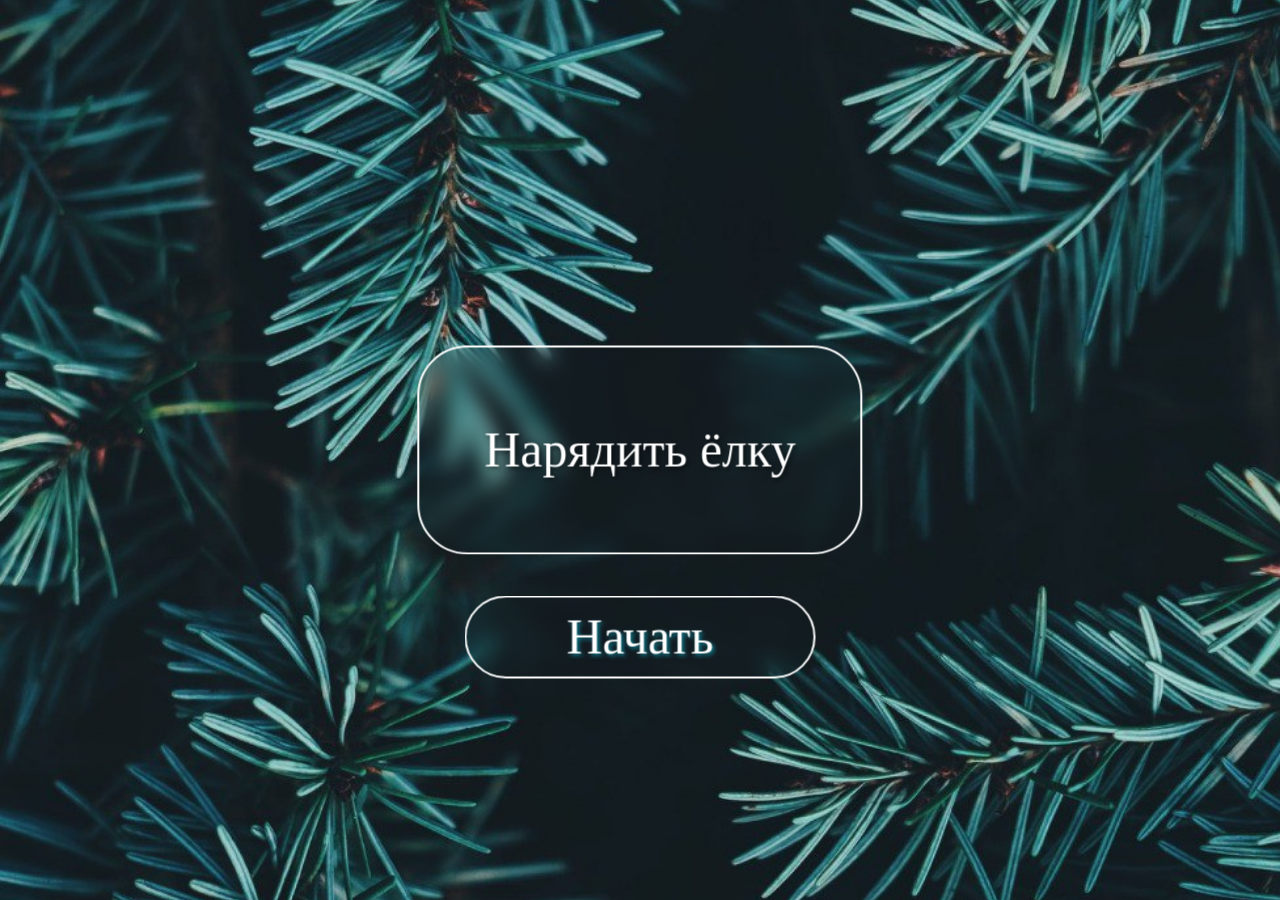
<file: index.html>
<!DOCTYPE html>
<html lang="en">
    <head>
        <meta charset="UTF-8">
        <meta http-equiv="X-UA-Compatible" content="IE=edge">
        <meta name="viewport" content="width=device-width, initial-scale=1.0">
        <title>
            elochkaaa
        </title>
        <link rel="stylesheet" href="./styles/elka.css">
    </head>
    <body>
<!-- <div class="sharik">
    <img src="images/sharik.jpg">
</div> -->
        <a class="button1">Нарядить ёлку</a>
        <a class="start" href="xmas-tree.html">Начать</a>
        <footer>

        </footer>
        <script src="ela.js"></script>
    </body>
    </html>
</file>
<file: styles/elka.css>
/* .sharik {
    max-width: 1200px;
    margin: 0 auto;
    display: flex;
    justify-content: space-between;
    flex-direction: column;
    gap: 20px;
} */

body {
    background-image: url('../images/background.jpg');
    background-size: cover;
    background-position: center;
    color: #fff;
    height: 100vh;
    margin: 0;
    display: flex;
    flex-direction: column;
    font-family: 'Neucha', cursive;
    font-size: 16px;
    line-height: 1.5;
    letter-spacing: 1;
}

.button1 {
        text-decoration: none;
        position: absolute;
        top: 50%;
        left: 50%;
        transform: translate(-50%, -50%);
        
    text-align: center;
    padding: 65px;
        border-radius: 50px;
        font-size: 50px;
        color: #fff;
        text-shadow: 2px 2px 4px rgba(0, 0, 0, 0.5);
        background:transparent;
        backdrop-filter: blur(10px);
        border: 2px solid #fff;
    }
    .start{
        text-decoration: none;
        position: absolute;
        bottom: 20%;
        left: 50%;
        transform: translate(-50%, -50%);
        text-align: center;;
       padding: 2px 100px ;
        border-radius: 50px;
        font-size: 50px;
        color: #fff;
        text-shadow: 2px 2px 4px rgba(0, 225, 255, 0.5);
        background:transparent;
        backdrop-filter: blur(10px);
        border: 2px solid #fff;
    
         
        }
    
    .start:hover{
        border-color: rgb(91, 210, 214);
    }
    .button1:hover{
        border-color: rgb(91, 210, 214);
    }

    .layout {
        flex: 1 0 auto;
        display: grid;
        grid-template-columns: 400px 1fr 400px;
        height: calc(100vh - 60px);
        overflow: hidden;
        height: auto;
      }
      
      .left-panel, .right-panel {
        background: rgba(0, 0, 0, 0.45);
        padding: 20px;
        overflow-y: auto;
      }
</file>
